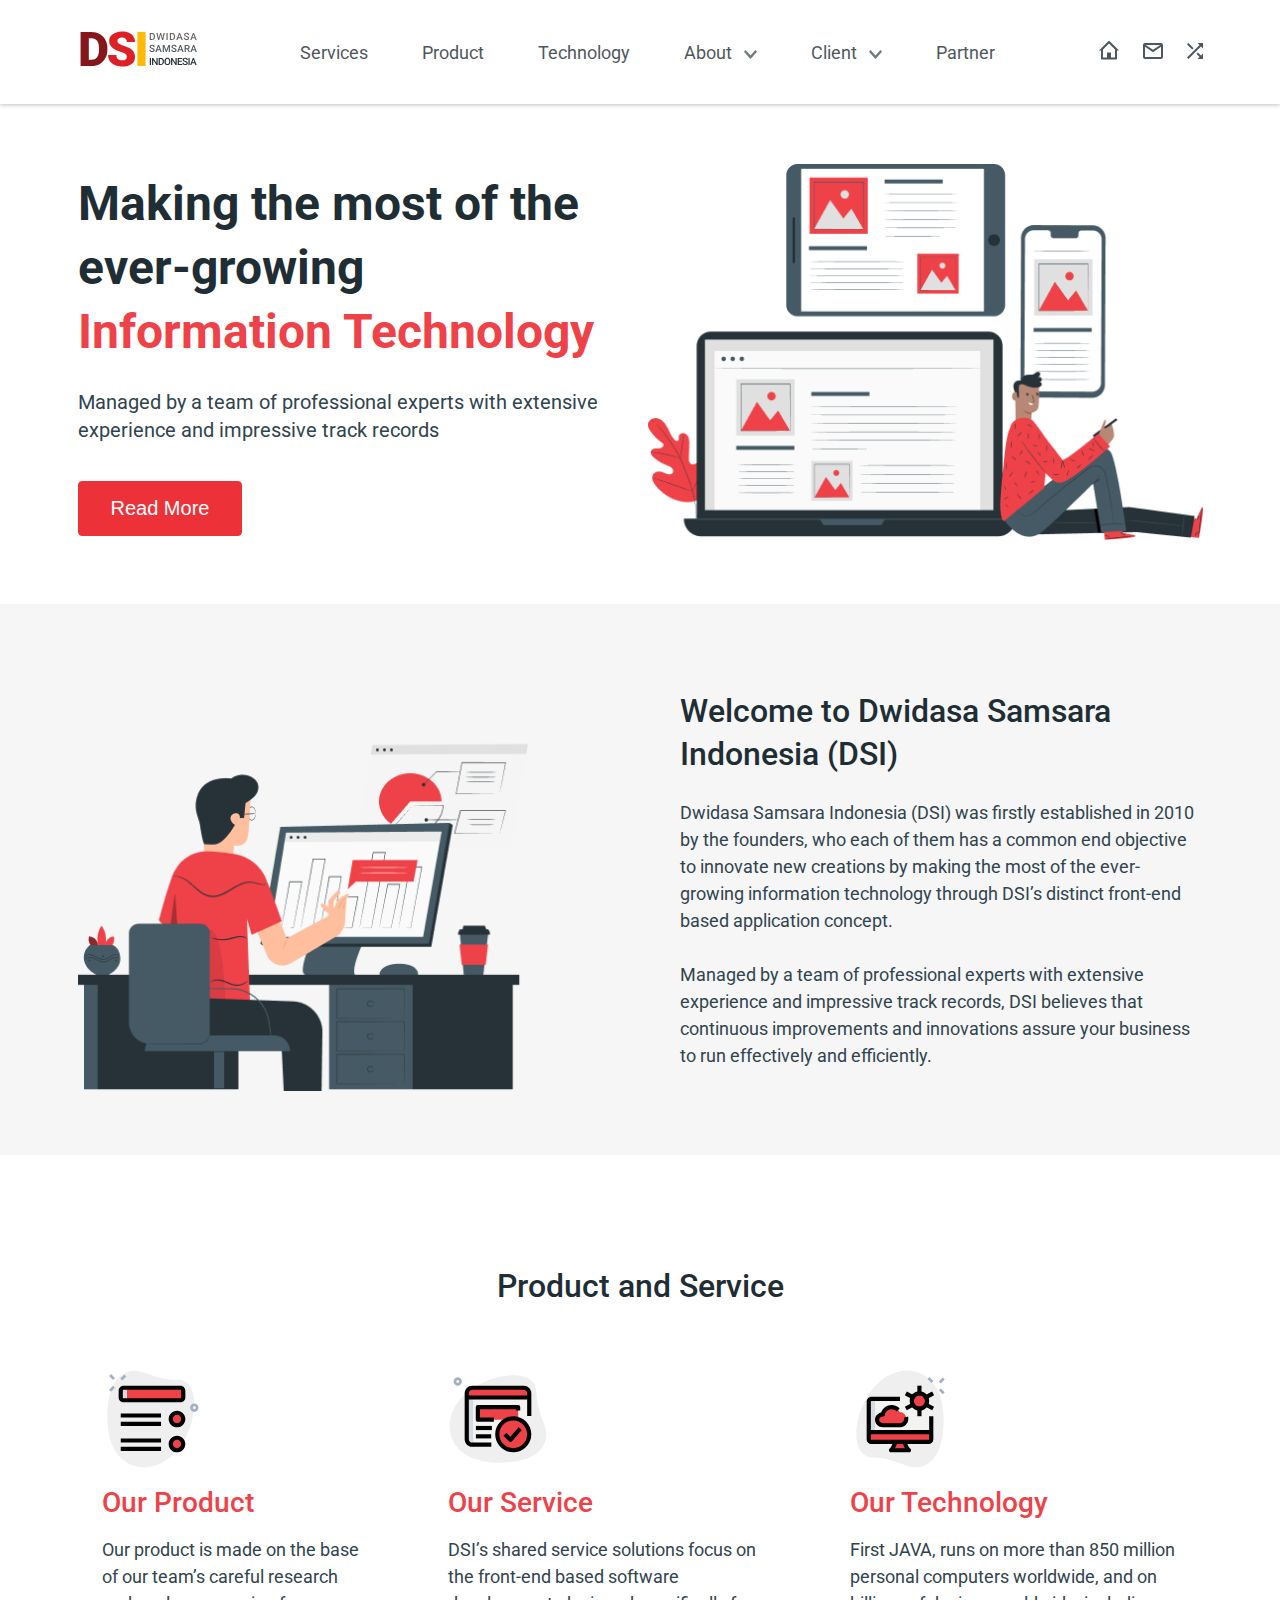
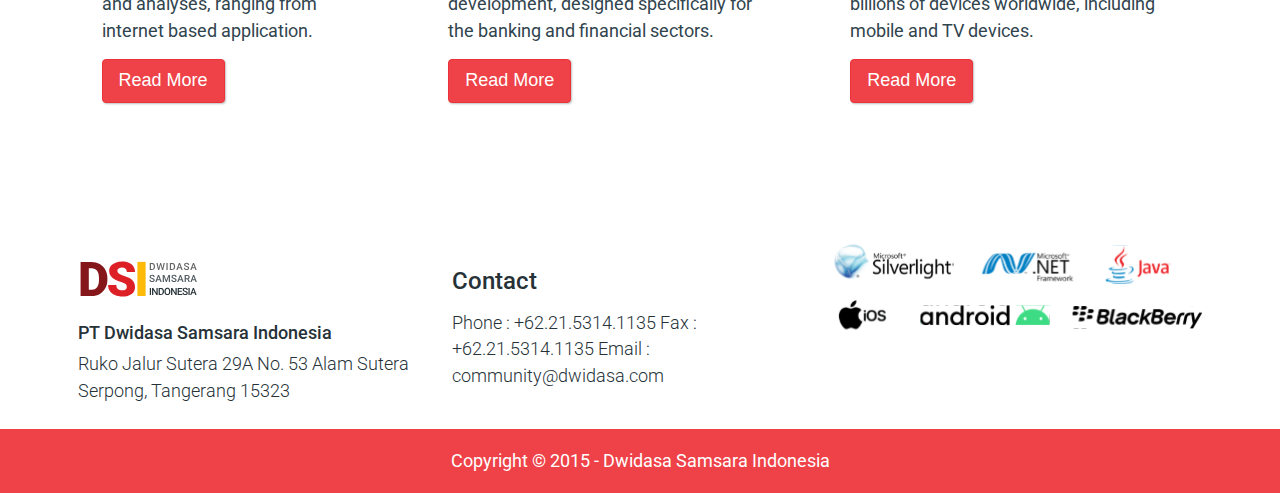
<file: index.html>
<!DOCTYPE html>
<html lang="en">
    <head>
        <meta charset="UTF-8">
        <meta name="viewport" content="width=device-width, initial-scale=1.0">
        <link rel="stylesheet" href="./style/main.css">
        <title>Document</title>
    </head>
        <body>
        <div class="wrapper">
            <!-- HEADER START -->
    
            <header class="header">
                <div class="container">
                    <div class="header-row">
                        <a href="/" class="header-logo">
                            <img src="./assets/icon/Logo.svg" alt="header logo">
                        </a>

                        <nav class="header-navbar">
                            <a href="./service.html" class="header-link">Services</a>
                            <a href="./product.html" class="header-link">Product</a>
                            <a href="./technology.html" class="header-link">Technology</a>
                            <a href="#" class="header-link">
                                About
                                <span class="header-link__icon">
                                    <svg width="13" height="9" viewBox="0 0 13 9" fill="none" xmlns="http://www.w3.org/2000/svg">
                                        <path d="M0 1.71429L6.5 9L13 1.71429L11.4706 8.83195e-07L6.5 5.57143L1.52941 0L0 1.71429Z" fill="#1F2E35" fill-opacity="0.8"/>
                                        </svg>    
                                </span>
                            </a>
                            <a href="#" class="header-link">
                                Client
                                <span class="header-link__icon">
                                    <svg width="13" height="9" viewBox="0 0 13 9" fill="none" xmlns="http://www.w3.org/2000/svg">
                                        <path d="M0 1.71429L6.5 9L13 1.71429L11.4706 8.83195e-07L6.5 5.57143L1.52941 0L0 1.71429Z" fill="#1F2E35" fill-opacity="0.8"/>
                                    </svg>
                                        
                                </span>
                            </a>
                            <a href="#" class="header-link">Partner</a>
                        </nav>

                        <div class="header-buttons">
                            <button class="header-button">
                                <img src="./assets/icon/home.svg" alt="home icon">
                            </button>
                            <button class="header-button">
                                <img src="./assets/icon/mail.svg" alt="mail icon">
                            </button>
                            <button class="header-button">
                                <img src="./assets/icon/shuffle.svg" alt="shuffle icon">
                            </button>
                        </div>

                        <div class="header-mobile">
                            <button class="header-button">
                                <img src="./assets/icon/mobile.svg" alt="header mobile icon">
                            </button>
                        </div>

                    </div>



                </div>


            </header>

            <!-- HEADER END -->
        
    
            <!-- MAIN START -->
            
            <div class="main">
                <!-- BANNER START -->

                <section class="section">
                    <div class="container">
                        <div class="banner-row">
                            <div class="banner-content">
                                <h1 class="banner-title">
                                    Making the most of the ever-growing
                                    <br>
                                    <span class="banner-title__red">Information Technology</span>
                                </h1>
                                

                                <p class="banner-subtitle">Managed by a team of professional experts with extensive experience and impressive track records</p>

                                <button class="banner-button"> Read More</button>
                            </div>

                            <div class="banner-image">
                                <img src="./image/banner/main-banner.png" alt="main banner">
                            </div>
                        </div>
                       
                    </div>
                </section>


                <!-- BANNER END -->

              <section class="about">

                <div class="container">
                    <div class="about-row">
                        <div class="about-image">
                            <img src="./image/about/about.png" alt="about image">
                        </div>
                        <div class="about-content">
                            <h3 class="about-title">
                                Welcome to 
                                <span class="about-title__red">Dwidasa Samsara Indonesia (DSI)</span>
                            </h3>

                            <p class="about-subtitle">Dwidasa Samsara Indonesia (DSI) was firstly established in 2010 by the founders, who each of them has a common end objective to innovate new creations by making the most of the ever-growing information technology through DSI’s distinct front-end based application concept.
                                <br/> 
                                <br/>
                            Managed by a team of professional experts with extensive experience and impressive track records, DSI believes that continuous improvements and innovations assure your business to run effectively and efficiently.</p>
                        </div>


                    </div>

                </div>


              </section>
            </div>


            <section class="cards">
                <div class="container">
                    <h2 class="cards-title">
                        Product and Service
                    </h2>
                    <div class="cards-row">
                        <div class="card">
                            <div class="card-image">
                                <img src="./image/cards/card1.svg" alt="card image">
                            </div>
                            <p class="card-title">Our Product</p>
                            <p class="card-subtitle">Our product is made on the base of our team’s careful research and analyses, ranging from internet based application.</p>
                            <button class="card-button">Read More</button>
                        </div>
                        <div class="card">
                            <div class="card-image">
                                <img src="./image/cards/card2.svg" alt="card image">
                            </div>
                            <p class="card-title">Our Service</p>
                            <p class="card-subtitle">DSI’s shared service solutions focus on the front-end based software development, designed specifically for the banking and financial sectors.
                            </p>
                            <button class="card-button">Read More</button>
                        </div>
                        <div class="card">
                            <div class="card-image">
                                <img src="./image/cards/card3.svg" alt="card image">
                            </div>
                            <p class="card-title">Our Technology</p>
                            <p class="card-subtitle">First JAVA, runs on more than 850 million personal computers worldwide, and on billions of devices worldwide, including mobile and TV devices.</p>
                            <button class="card-button">Read More</button>
                        </div>
                        
                    </div>
                </div>
            </section>
            
    
            <!-- MAIN END -->
    
    
    
            <!-- FOOTER START -->
    
            <footer class="footer">
                <div class="container">
                   <div class="footer-row">
                       <div class="footer-card">
                            <div class="footer-image">
                                <img src="./assets/icon/Logo.svg" alt="footer image">
                            </div>
                            <h4 class="footer-title">
                                PT Dwidasa Samsara Indonesia
                            </h4>
                            <p class="footer-subtitle" >Ruko Jalur Sutera 29A No. 53
                                Alam Sutera Serpong, Tangerang 15323
                            </p>

                       </div>
                       <div class="footer-card">
                            <h4 class="footer-title__contact">
                                Contact
                            </h4>
                            <p class="footer-subtitle">Phone : +62.21.5314.1135
                                Fax : +62.21.5314.1135
                                Email : community@dwidasa.com
                            </p>

                       </div>
                       <div class="footer-card">
                            <div class="footer-image__cite">
                                <img src="./image/footer/Group 1313.svg" alt="footer image">
                            </div>
                           
                       </div>
                   </div>
                </div>
                <div class="footer-bg-red">
                     <p class="footer-subtitle-down">
                     Copyright © 2015 - Dwidasa Samsara Indonesia
                     </p>
                </div>
            </footer>
    
            <!-- FOOTER END -->
    
    
    
    
        </div>

    </body>

</html>
</file>
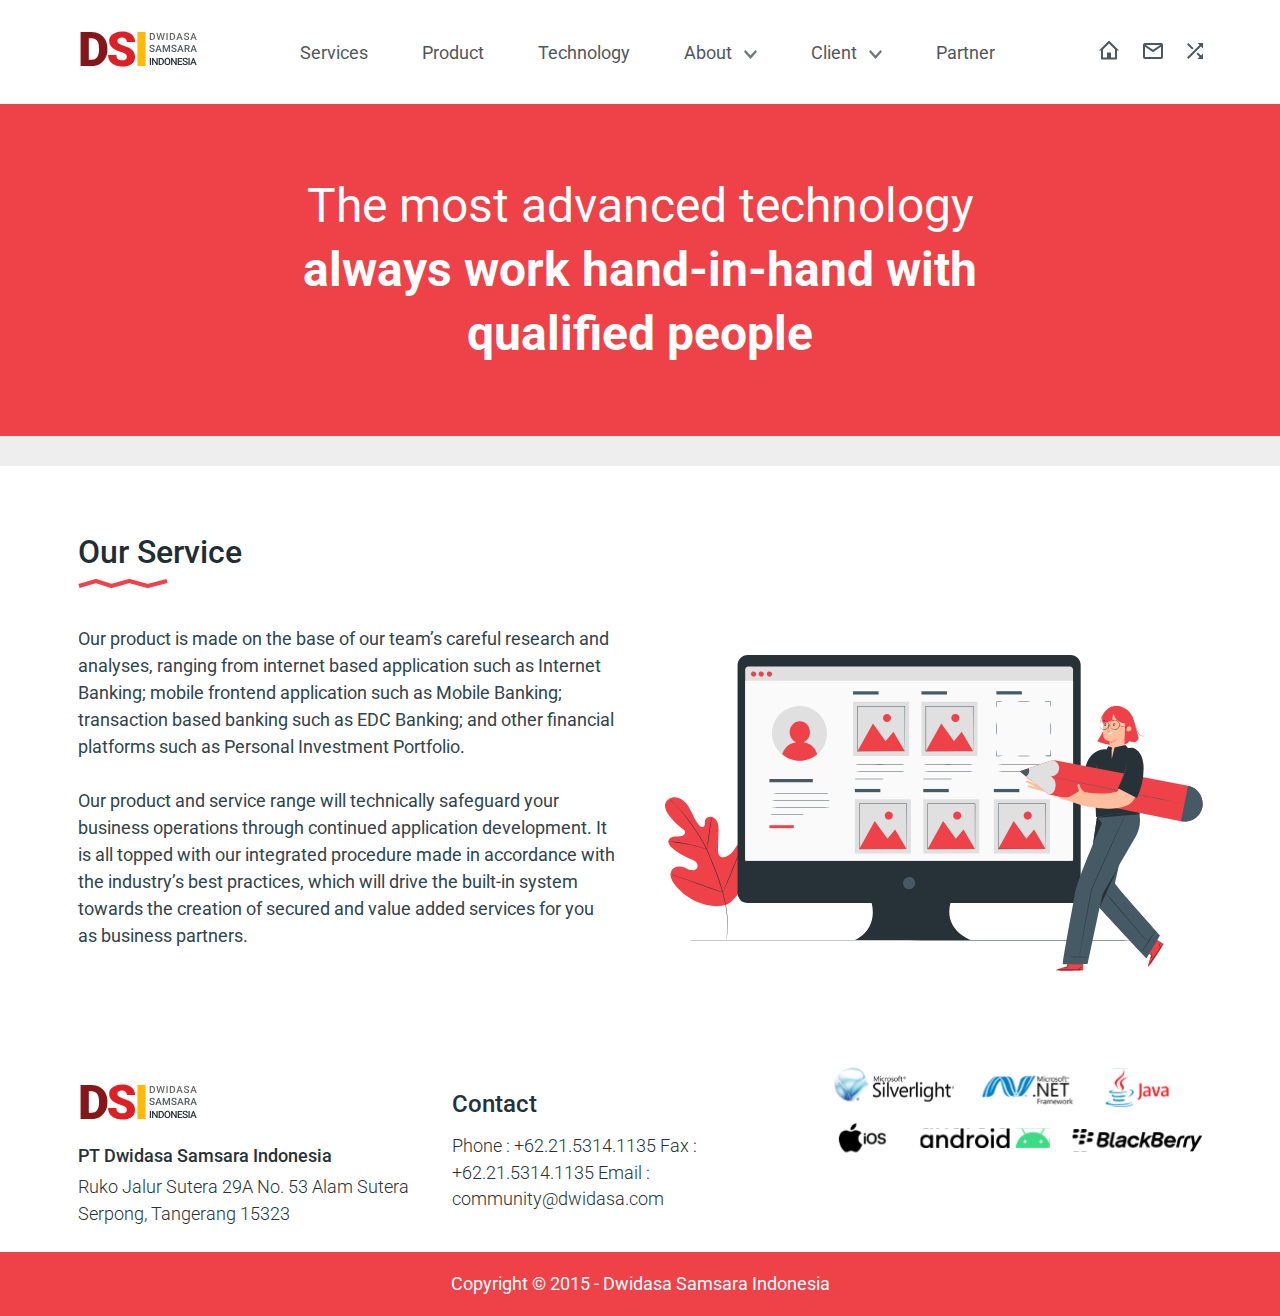
<file: product.html>
<!DOCTYPE html>
<html lang="en">
    <head>
        <meta charset="UTF-8">
        <meta name="viewport" content="width=device-width, initial-scale=1.0">
        <link rel="stylesheet" href="./style/main.css">
        <title>Document</title>
    </head>
        <body>
            <div class="wrapper">
            <!-- HEADER START -->
    
            <header class="header">
                <div class="container">
                    <div class="header-row">
                        <a href="/" class="header-logo">
                            <img src="./assets/icon/Logo.svg" alt="header logo">
                        </a>

                        <nav class="header-navbar">
                            <a href="./service.html" class="header-link">Services</a>
                            <a href="./index.html" class="header-link">Product</a>
                            <a href="./technology.html" class="header-link">Technology</a>
                            <a href="#" class="header-link">
                                About
                                <span class="header-link__icon">
                                    <svg width="13" height="9" viewBox="0 0 13 9" fill="none" xmlns="http://www.w3.org/2000/svg">
                                        <path d="M0 1.71429L6.5 9L13 1.71429L11.4706 8.83195e-07L6.5 5.57143L1.52941 0L0 1.71429Z" fill="#1F2E35" fill-opacity="0.8"/>
                                        </svg>    
                                </span>
                            </a>
                            <a href="#" class="header-link">
                                Client
                                <span class="header-link__icon">
                                    <svg width="13" height="9" viewBox="0 0 13 9" fill="none" xmlns="http://www.w3.org/2000/svg">
                                        <path d="M0 1.71429L6.5 9L13 1.71429L11.4706 8.83195e-07L6.5 5.57143L1.52941 0L0 1.71429Z" fill="#1F2E35" fill-opacity="0.8"/>
                                    </svg>
                                        
                                </span>
                            </a>
                            <a href="#" class="header-link">Partner</a>
                        </nav>

                        <div class="header-buttons">
                            <button class="header-button">
                                <img src="./assets/icon/home.svg" alt="home icon">
                            </button>
                            <button class="header-button">
                                <img src="./assets/icon/mail.svg" alt="mail icon">
                            </button>
                            <button class="header-button">
                                <img src="./assets/icon/shuffle.svg" alt="shuffle icon">
                            </button>
                        </div>

                        <div class="header-mobile">
                            <button class="header-button">
                                <img src="./assets/icon/mobile.svg" alt="header mobile icon">
                            </button>
                        </div>

                    </div>



                </div>


            </header>

            <!-- HEADER END -->


            <!-- MAIN START -->

            <main class="main">
                <!-- PRODUCT TITLE START -->
                <main class="main-product">
                    <div class="container">
                        <div class="product-banner">
                            <h1 class="product-banner-title">
                                The most advanced technology
                                <strong>always work hand-in-hand with qualified people</strong>
                            </h1>
                        </div>
                    </div>
                </main>

                <!-- PRODUCT TITLE END -->
    
                <!-- PRODUCT CONTENT START -->
                <div class="product-about">
                    <div class="container">
                        <div class="product-about-row">
                            <div class="product-about-left">
                                <h3 class="product-about-title">
                                    Our Service
                                </h3>
                                <div class="wave-icon">
                                    <img src="./assets/icon/Line 1.svg" alt="wave icon">
                                </div>
                                <p class="product-about-subtitle" > Our product is made on the base of our team’s careful research and analyses, ranging from internet based application such as Internet Banking; mobile frontend application such as Mobile Banking; transaction based banking such as EDC Banking; and other financial platforms such as Personal Investment Portfolio.
                                    <br><br>
                                    Our product and service range will technically safeguard your business operations through continued application development. It is all topped with our integrated procedure made in accordance with the industry’s best practices, which will drive the built-in system towards the creation of secured and value added services for you as business partners.
                                    </p>
                            </div>
    
    
    
                            <div class="product-about-right">
                                <img src="./image/product/pana-product.svg" alt="product about image">
                            </div>
    
    
    
                        </div>
                        
                        
                        
                    </div>
                    
                    
                    
                </div>





                <!-- PRODUCT CONTENT END -->



                <!-- MAIN END -->

                

            </main>
       
            <!-- FOOTER START -->
    
            <footer class="footer">
                <div class="container">
                   <div class="footer-row">
                       <div class="footer-card">
                            <div class="footer-image">
                                <img src="./assets/icon/Logo.svg" alt="footer image">
                            </div>
                            <h4 class="footer-title">
                                PT Dwidasa Samsara Indonesia
                            </h4>
                            <p class="footer-subtitle" >Ruko Jalur Sutera 29A No. 53
                                Alam Sutera Serpong, Tangerang 15323
                            </p>

                       </div>
                       <div class="footer-card">
                            <h4 class="footer-title__contact">
                                Contact
                            </h4>
                            <p class="footer-subtitle">Phone : +62.21.5314.1135
                                Fax : +62.21.5314.1135
                                Email : community@dwidasa.com
                            </p>

                       </div>
                       <div class="footer-card">
                            <div class="footer-image__cite">
                                <img src="./image/footer/Group 1313.svg" alt="footer image">
                            </div>
                           
                       </div>
                   </div>
                </div>
                <div class="footer-bg-red">
                     <p class="footer-subtitle-down">
                     Copyright © 2015 - Dwidasa Samsara Indonesia
                     </p>
                </div>
            </footer>
    
            <!-- FOOTER END -->
    </div>
    
</body>
</html>
</file>
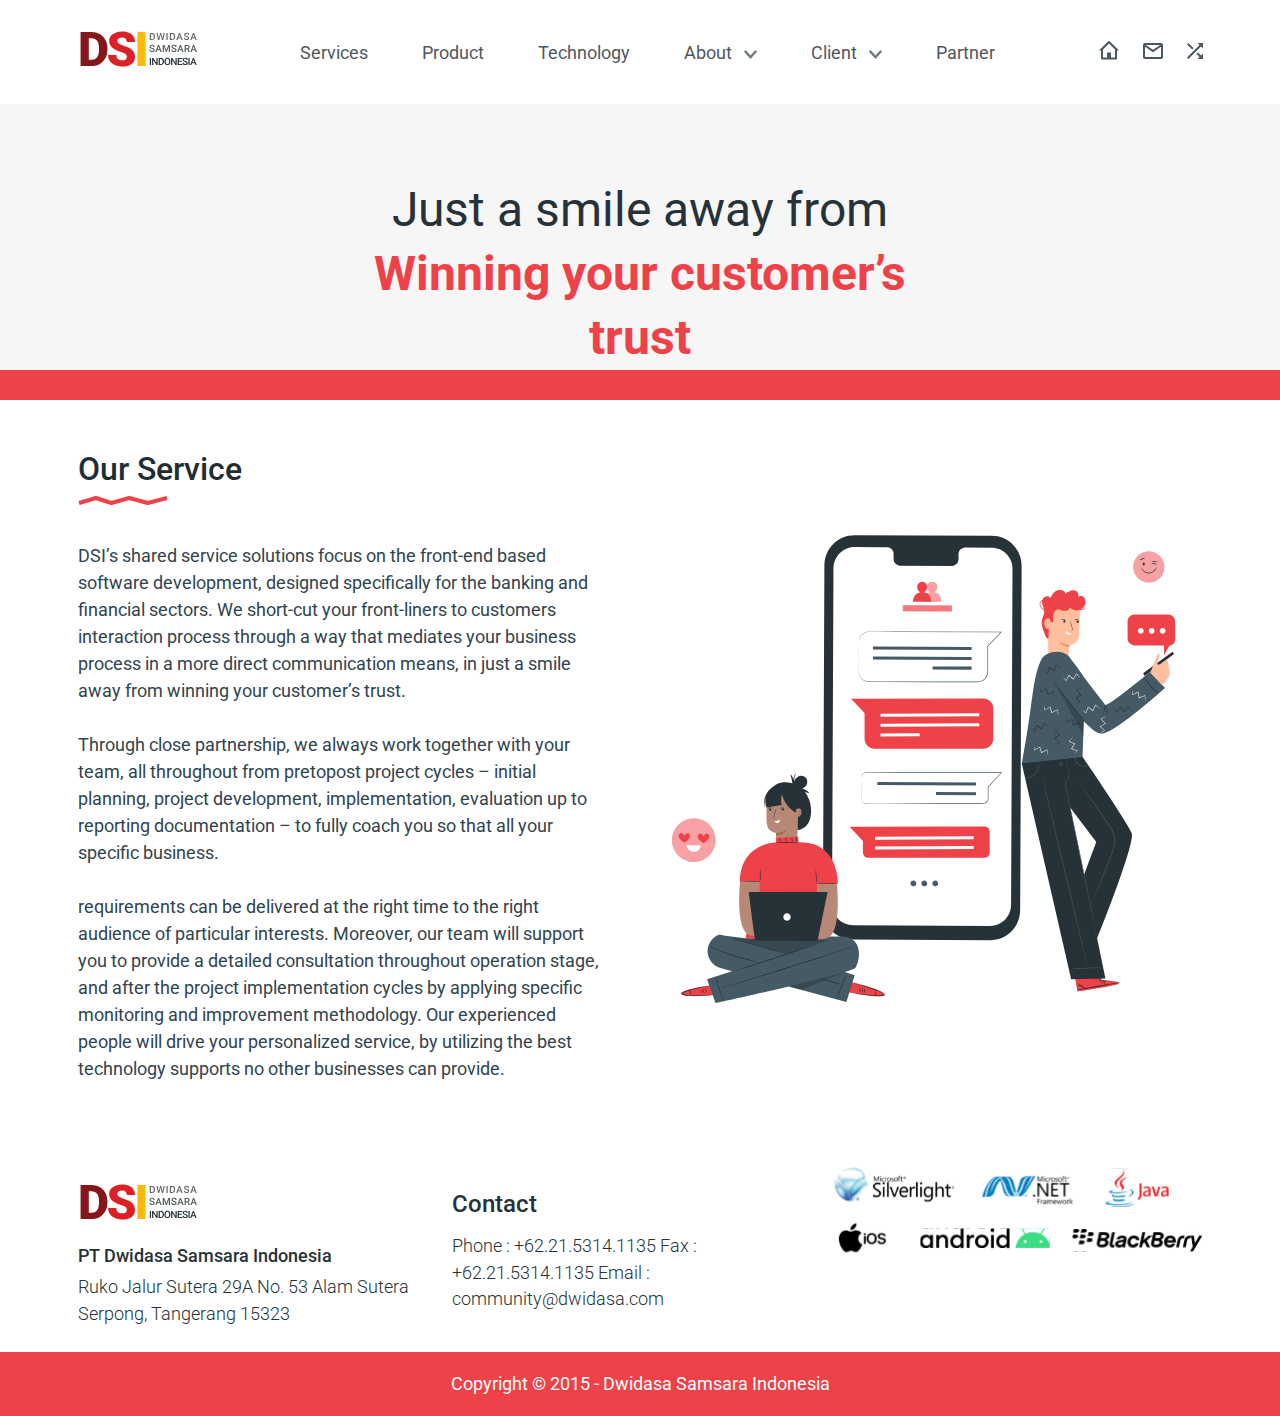
<file: service.html>
<!DOCTYPE html>
<html lang="en">
<head>
    <meta charset="UTF-8">
    <meta name="viewport" content="width=device-width, initial-scale=1.0">
    <link rel="stylesheet" href="./style/main.css">
    <title>Document</title>
</head>
<body>

    <div class="wrapper">
        <!-- HEADER START -->
    
        <header class="header">
            <div class="container">
                <div class="header-row">
                    <a href="/" class="header-logo">
                        <img src="./assets/icon/Logo.svg" alt="header logo">
                    </a>

                    <nav class="header-navbar">
                        <a href="./index.html" class="header-link">Services</a>
                        <a href="./product.html" class="header-link">Product</a>
                        <a href="./technology.html" class="header-link">Technology</a>
                        <a href="#" class="header-link">
                            About
                            <span class="header-link__icon">
                                <svg width="13" height="9" viewBox="0 0 13 9" fill="none" xmlns="http://www.w3.org/2000/svg">
                                    <path d="M0 1.71429L6.5 9L13 1.71429L11.4706 8.83195e-07L6.5 5.57143L1.52941 0L0 1.71429Z" fill="#1F2E35" fill-opacity="0.8"/>
                                    </svg>    
                            </span>
                        </a>
                        <a href="#" class="header-link">
                            Client
                            <span class="header-link__icon">
                                <svg width="13" height="9" viewBox="0 0 13 9" fill="none" xmlns="http://www.w3.org/2000/svg">
                                    <path d="M0 1.71429L6.5 9L13 1.71429L11.4706 8.83195e-07L6.5 5.57143L1.52941 0L0 1.71429Z" fill="#1F2E35" fill-opacity="0.8"/>
                                </svg>
                                    
                            </span>
                        </a>
                        <a href="#" class="header-link">Partner</a>
                    </nav>

                    <div class="header-buttons">
                        <button class="header-button">
                            <img src="./assets/icon/home.svg" alt="home icon">
                        </button>
                        <button class="header-button">
                            <img src="./assets/icon/mail.svg" alt="mail icon">
                        </button>
                        <button class="header-button">
                            <img src="./assets/icon/shuffle.svg" alt="shuffle icon">
                        </button>
                    </div>

                    <div class="header-mobile">
                        <button class="header-button">
                            <img src="./assets/icon/mobile.svg" alt="header mobile icon">
                        </button>
                    </div>

                </div>



            </div>


        </header>

        <!-- HEADER END -->

        <!-- BANNER START -->
        
        <main class="main">
            <section class="service-banner">
                <!-- <div class="service-banner-bg">
                    <img src="./image/sevice/Background red.svg" alt="bg red"  class="service-banner-bg-one">
                    <img src="./image/sevice/Background white.svg" alt="bg white" class="service-banner-bg-two">
                </div> -->

                <div class="container">
                    <div class="service-banner__row">
                        <h1 class="service-banner__title">
                            Just a smile away from
                            <span class="service-banner__title-red">Winning your customer’s trust</span>
                        </h1>


                    </div>
                </div>
            </section>

            <!-- SERVICE ABOUT START -->
            <div class="service-about">
                <div class="container">
                    <div class="service-about-row">
                        <div class="service-about-left">
                            <h3 class="service-about-title">
                                Our Service
                            </h3>
                            <div class="wave-icon">
                                <img src="./assets/icon/Line 1.svg" alt="wave icon">
                            </div>
                            <p class="service-about-subtitle" > DSI’s shared service solutions focus on the front-end based software development, designed specifically for the banking and financial sectors. We short-cut your front-liners to customers interaction process through a way that mediates your business process in a more direct communication means, in just a smile away from winning your customer’s trust.
                                <br><br>

                                Through close partnership, we always work together with your team, all throughout from pretopost project cycles – initial planning, project development, implementation, evaluation up to reporting documentation – to fully coach you so that all your specific business.
                                <br><br>
                                requirements can be delivered at the right time to the right audience of particular interests. Moreover, our team will support you to provide a detailed consultation throughout operation stage, and after the project implementation cycles by applying specific monitoring and improvement methodology. Our experienced people will drive your personalized service, by utilizing the best technology supports no other businesses can provide.
                                
                                </p>
                        </div>



                        <div class="service-about-right">
                            <img src="./image/sevice/pana.svg" alt="service about image">
                        </div>



                    </div>
                    
                    
                    
                </div>
                
                
                
            </div>
            
            
            <!-- SERVICE ABOUT END -->
            
        </main>
        
        <!-- BANNER END -->















        
            <!-- FOOTER START -->
    
            <footer class="footer">
                <div class="container">
                   <div class="footer-row">
                       <div class="footer-card">
                            <div class="footer-image">
                                <img src="./assets/icon/Logo.svg" alt="footer image">
                            </div>
                            <h4 class="footer-title">
                                PT Dwidasa Samsara Indonesia
                            </h4>
                            <p class="footer-subtitle" >Ruko Jalur Sutera 29A No. 53
                                Alam Sutera Serpong, Tangerang 15323
                            </p>

                       </div>
                       <div class="footer-card">
                            <h4 class="footer-title__contact">
                                Contact
                            </h4>
                            <p class="footer-subtitle">Phone : +62.21.5314.1135
                                Fax : +62.21.5314.1135
                                Email : community@dwidasa.com
                            </p>

                       </div>
                       <div class="footer-card">
                            <div class="footer-image__cite">
                                <img src="./image/footer/Group 1313.svg" alt="footer image">
                            </div>
                           
                       </div>
                   </div>
                </div>
                <div class="footer-bg-red">
                     <p class="footer-subtitle-down">
                     Copyright © 2015 - Dwidasa Samsara Indonesia
                     </p>
                </div>
            </footer>
    
            <!-- FOOTER END -->
    </div>
    
</body>
</html>
</file>
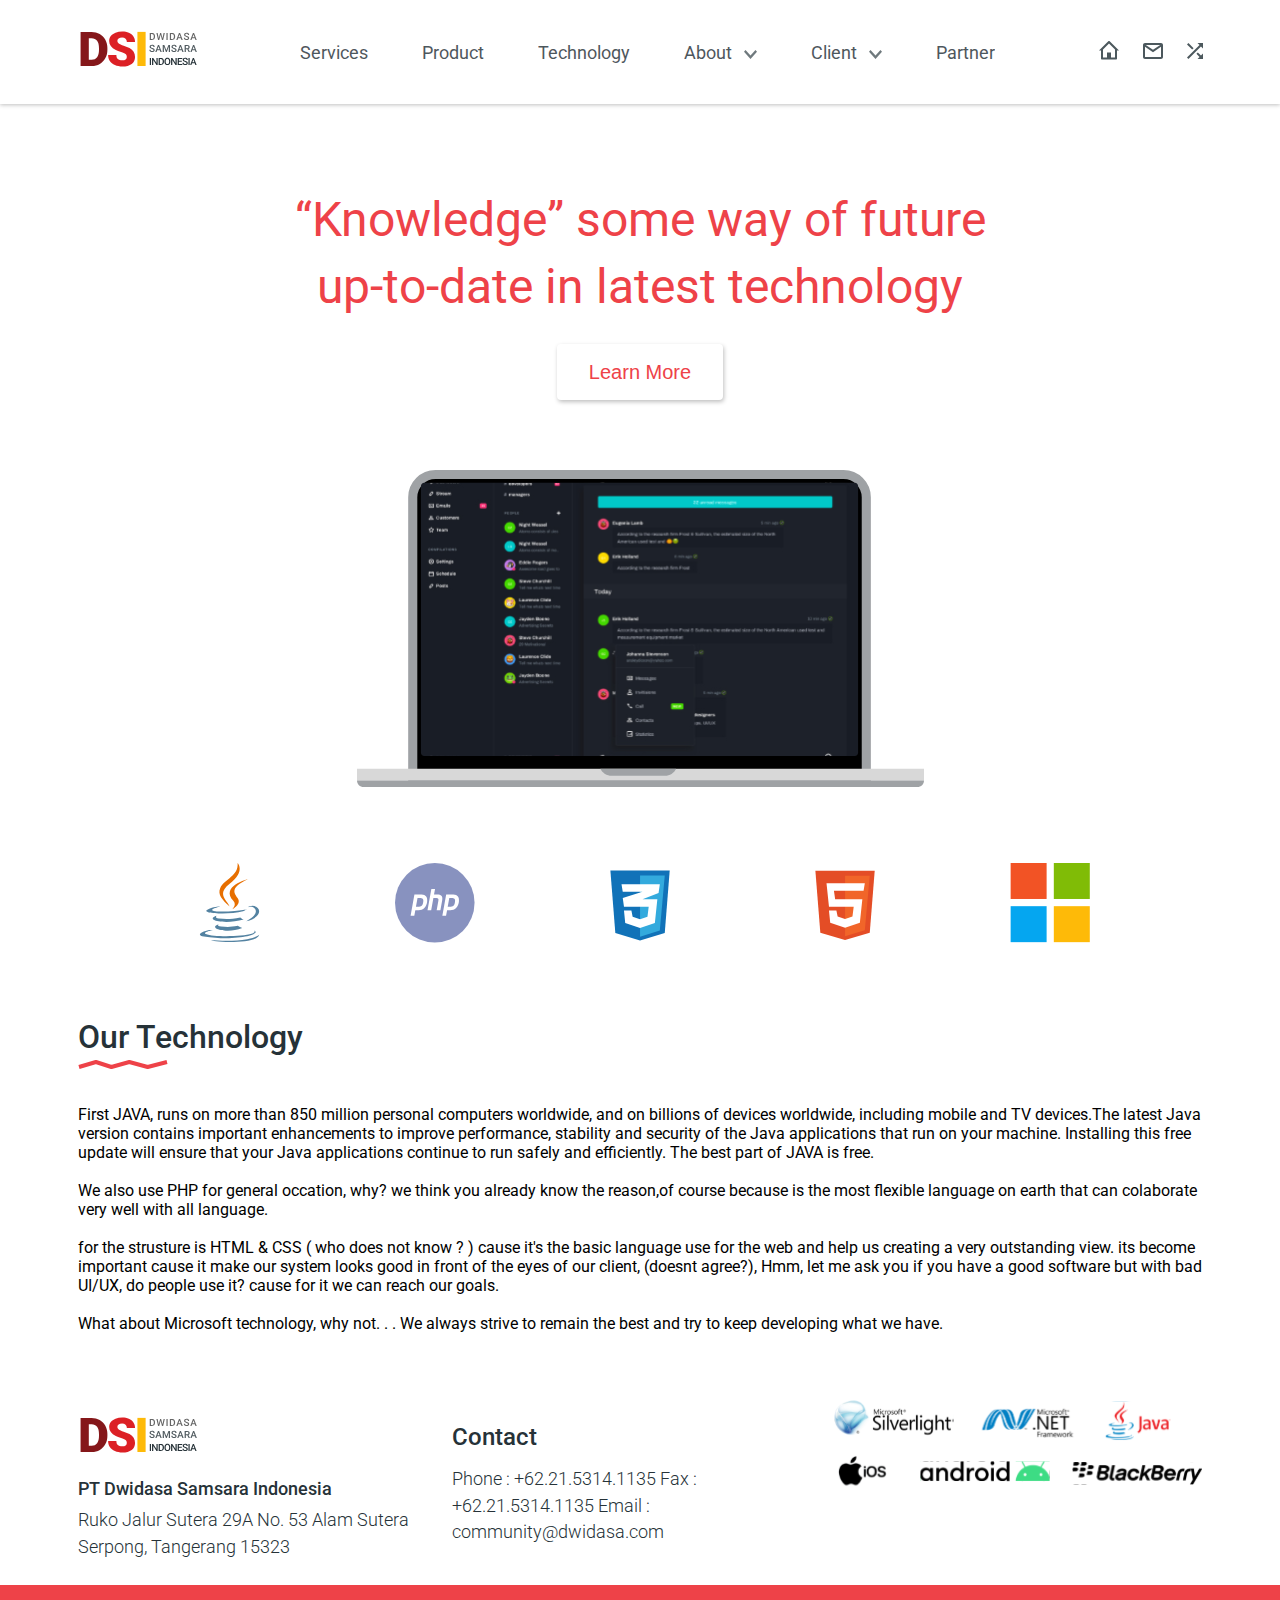
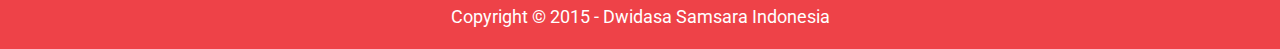
<file: technology.html>
<!DOCTYPE html>
<html lang="en">
<head>
    <meta charset="UTF-8">
    <meta name="viewport" content="width=device-width, initial-scale=1.0">
    <link rel="stylesheet" href="./style/main.css">
    <title>Document</title>
</head>
<body>
    <div class="wrapper">
        <!-- HEADER START -->

        <header class="header">
            <div class="container">
                <div class="header-row">
                    <a href="/" class="header-logo">
                        <img src="./assets/icon/Logo.svg" alt="header logo">
                    </a>

                    <nav class="header-navbar">
                        <a href="./service.html" class="header-link">Services</a>
                        <a href="./product.html" class="header-link">Product</a>
                        <a href="./technology.html" class="header-link">Technology</a>
                        <a href="#" class="header-link">
                            About
                            <span class="header-link__icon">
                                <svg width="13" height="9" viewBox="0 0 13 9" fill="none" xmlns="http://www.w3.org/2000/svg">
                                    <path d="M0 1.71429L6.5 9L13 1.71429L11.4706 8.83195e-07L6.5 5.57143L1.52941 0L0 1.71429Z" fill="#1F2E35" fill-opacity="0.8"/>
                                    </svg>    
                            </span>
                        </a>
                        <a href="#" class="header-link">
                            Client
                            <span class="header-link__icon">
                                <svg width="13" height="9" viewBox="0 0 13 9" fill="none" xmlns="http://www.w3.org/2000/svg">
                                    <path d="M0 1.71429L6.5 9L13 1.71429L11.4706 8.83195e-07L6.5 5.57143L1.52941 0L0 1.71429Z" fill="#1F2E35" fill-opacity="0.8"/>
                                </svg>
                                    
                            </span>
                        </a>
                        <a href="#" class="header-link">Partner</a>
                    </nav>

                    <div class="header-buttons">
                        <button class="header-button">
                            <img src="./assets/icon/home.svg" alt="home icon">
                        </button>
                        <button class="header-button">
                            <img src="./assets/icon/mail.svg" alt="mail icon">
                        </button>
                        <button class="header-button">
                            <img src="./assets/icon/shuffle.svg" alt="shuffle icon">
                        </button>
                    </div>

                    <div class="header-mobile">
                        <button class="header-button">
                            <img src="./assets/icon/mobile.svg" alt="header mobile icon">
                        </button>
                    </div>

                </div>



            </div>


        </header>

        <!-- HEADER END -->
    
        <main class="main">
            <!-- MAIN START -->

            <!-- TECHNOLOGY BANNER START -->
            <section class="technology-section">
                <div class="banner-bg-red"></div>
                <div class="container">
                    <div class="technology-row">
                        <div class="technology-banner">
                            <h1 class="technology-bannet-title">“Knowledge” some way of future
                                up-to-date in latest technology
                            </h1>
                            <button class="technology-banner-button">
                                Learn More
                            </button>
                            <div class="banner-macbook-image">
                                <img src="./image/technology/Macbook Pro.svg" alt="macbook">
                            </div>
                        </div>

                        <div class="technology-icons">
                            <div class="technology-icon">
                                <img src="./image/technology/java.svg" alt="icon">
                            </div>
                            <div class="technology-icon">
                                <img src="./image/technology/php.svg" alt="icon">
                            </div>
                            <div class="technology-icon">
                                <img src="./image/technology/css_3.svg" alt="icon">
                            </div>
                            <div class="technology-icon">
                                <img src="./image/technology/html_5.svg" alt="icon">
                            </div>
                            <div class="technology-icon">
                                <img src="./image/technology/microsoft.svg" alt="icon">
                            </div>
                        </div>

                        <div class="technology-content">
                            <h3 class="technology-title">Our Technology
                            </h3>
                            <img src="./assets/icon/Line 1.svg" alt="wave line">
                            <p class="technology-subtitle">First JAVA, runs on more than 850 million personal computers worldwide, and on billions of devices worldwide, including mobile and TV devices.The latest Java version contains important enhancements to improve performance, stability and security of the Java applications that run on your machine. Installing this free update will ensure that your Java applications continue to run safely and efficiently. The best part of JAVA is free.
                                <br><br>
                                We also use PHP for general occation, why? we think you already know the reason,of course because is the most flexible language on earth that can colaborate very well with all language.
                                <br><br>
                                for the strusture is HTML & CSS ( who does not know ? ) cause it's the basic language use for the web and help us creating a very outstanding view. its become important cause it make our system looks good in front of the eyes of our client, (doesnt agree?), Hmm, let me ask you if you have a good software but with bad UI/UX, do people use it? cause for it we can reach our goals.
                                <br><br>
                                What about Microsoft technology, why not. . . We always strive to remain the best and try to keep developing what we have.</p>
                        </div>


                    </div>




                </div>




            </section>


            <!-- TECHNOLOGY BANNER END -->

            <!-- MAIN END -->
        </main>
        
        

            


        <!-- FOOTER START -->

        <footer class="footer">
            <div class="container">
               <div class="footer-row">
                   <div class="footer-card">
                        <div class="footer-image">
                            <img src="./assets/icon/Logo.svg" alt="footer image">
                        </div>
                        <h4 class="footer-title">
                            PT Dwidasa Samsara Indonesia
                        </h4>
                        <p class="footer-subtitle" >Ruko Jalur Sutera 29A No. 53
                            Alam Sutera Serpong, Tangerang 15323
                        </p>

                   </div>
                   <div class="footer-card">
                        <h4 class="footer-title__contact">
                            Contact
                        </h4>
                        <p class="footer-subtitle">Phone : +62.21.5314.1135
                            Fax : +62.21.5314.1135
                            Email : community@dwidasa.com
                        </p>

                   </div>
                   <div class="footer-card">
                        <div class="footer-image__cite">
                            <img src="./image/footer/Group 1313.svg" alt="footer image">
                        </div>
                       
                   </div>
               </div>
            </div>
            <div class="footer-bg-red">
                 <p class="footer-subtitle-down">
                 Copyright © 2015 - Dwidasa Samsara Indonesia
                 </p>
            </div>
        </footer>

        <!-- FOOTER END -->

<!-- g;lkdjg; -->

    </main>
</body>
</html>
</file>
<file: style/main.css>
@import url(https://fonts.googleapis.com/css?family=Roboto:100,100italic,300,300italic,regular,italic,500,500italic,700,700italic,900,900italic);
* {
  margin: 0;
  padding: 0;
  box-sizing: border-box;
}

a {
  text-decoration: none;
  color: inherit;
}

button {
  cursor: pointer;
  background-color: transparent;
  border: none;
}

ul,
ol,
li {
  list-style: none;
}

html,
body {
  width: 100%;
  height: 100%;
}

.wrapper {
  position: relative;
  width: 100%;
  height: 100%;
  font-family: "Roboto", sans-serif;
  font-style: normal;
  line-height: normal;
}

.container {
  width: 100%;
  max-width: 1165px;
  margin: 0 auto;
  padding: 0 20px;
}

.header-link {
  transition: all 0.2s ease-in-out;
}

.header {
  padding: 22px 0;
  background: #FFF;
  box-shadow: 0px 1px 4px 0px rgba(0, 0, 0, 0.25);
}
@media screen and (max-width: 768px) {
  .header {
    padding: 11px 0;
  }
}
.header-row {
  display: flex;
  align-items: center;
  justify-content: space-between;
}
.header-link {
  color: #1f2e35;
  font-size: 18px;
  font-weight: 400;
  opacity: 0.8;
}
.header-link:not(:last-child) {
  margin-right: 50px;
}
.header-link__icon {
  margin-left: 8px;
}
.header-link:hover {
  color: #EC3238;
}
.header-link:hover path {
  fill: #EC3238;
}
@media screen and (max-width: 1000px) {
  .header-link {
    font-size: 16px;
  }
  .header-link:not(:last-child) {
    margin-right: 20px;
  }
}
.header-mobile {
  display: none;
}
@media screen and (max-width: 768px) {
  .header-mobile {
    display: block;
  }
}
.header-buttons {
  display: flex;
  gap: 24px;
}
@media screen and (max-width: 1000px) {
  .header-buttons {
    gap: 12px;
  }
}
@media screen and (max-width: 768px) {
  .header-buttons {
    display: none;
  }
}
@media screen and (max-width: 768px) {
  .header-navbar {
    display: none;
  }
}

.banner {
  margin: 50px 0 100px 0;
}
.banner-row {
  padding: 60px 0;
  display: flex;
  align-items: center;
  justify-content: unset;
  gap: 16px;
}
@media screen and (max-width: 768px) {
  .banner-row {
    padding: 25px 0;
    flex-direction: column-reverse;
    gap: 32px;
  }
}
.banner-content {
  width: calc(50% - 8px);
}
@media screen and (max-width: 768px) {
  .banner-content {
    width: 100%;
    text-align: center;
  }
}
.banner-image {
  width: calc(50% - 8px);
}
@media screen and (max-width: 768px) {
  .banner-image {
    width: 70%;
  }
}
@media screen and (max-width: 568px) {
  .banner-image {
    width: 100%;
  }
}
.banner-image img {
  width: 100%;
  height: 100%;
}
.banner-title {
  color: #1f2e35;
  font-size: 48px;
  font-weight: 700;
  line-height: 133.687%;
  margin-bottom: 24px;
}
.banner-title__red {
  color: #EE4248;
}
@media screen and (max-width: 1000px) {
  .banner-title {
    font-size: 38px;
  }
}
.banner-subtitle {
  color: #30444E;
  font-size: 20px;
  font-weight: 400;
  line-height: 144.687%;
  margin-bottom: 36px;
}
.banner-button {
  padding: 12px 32px;
  border-radius: 4px;
  background: #EC3238;
  color: #FFF;
  font-size: 20px;
  font-weight: 400;
  line-height: 144.687%;
  border: 1px solid #EC3238;
}
.banner-button:hover {
  background-color: transparent;
  color: #EC3238;
}

.about {
  background-color: #f6f6f6;
  padding: 60px 0;
}
@media screen and (max-width: 768px) {
  .about {
    padding: 30px 0;
  }
}
.about-row {
  display: flex;
  align-items: center;
  justify-content: unset;
  flex-wrap: wrap;
  gap: 80px;
}
@media screen and (max-width: 900px) {
  .about-row {
    gap: 40px;
  }
}
@media screen and (max-width: 768px) {
  .about-row {
    flex-direction: column;
  }
}
.about-image {
  width: calc(50% - 40px);
}
@media screen and (max-width: 900px) {
  .about-image {
    width: calc(50% - 20px);
  }
}
@media screen and (max-width: 768px) {
  .about-image {
    width: 100%;
    text-align: center;
  }
}
.about-image img {
  max-width: 450px;
  width: 100%;
  height: 100%;
}
.about-content {
  width: calc(50% - 40px);
}
@media screen and (max-width: 900px) {
  .about-content {
    width: calc(50% - 20px);
  }
}
@media screen and (max-width: 900px) {
  .about-content {
    width: 100%;
  }
}
.about-title {
  color: #1f2e35;
  font-size: 32px;
  font-weight: 500;
  line-height: 133.687%;
  margin-bottom: 24px;
}
.about-subtitle {
  color: #30444E;
  font-size: 18px;
  font-style: normal;
  font-weight: 400;
  line-height: 150%;
}

.cards {
  margin: 90px 0 50px 0;
}
.cards .cards-title {
  padding: 20px;
  margin-bottom: 17px;
  color: #1F2E35;
  text-align: center;
  font-size: 32px;
  font-weight: 500;
  line-height: 133.687%;
}
.cards .cards-row {
  display: flex;
  align-items: center;
  justify-content: justify-content;
  gap: 29px;
}
@media screen and (max-width: 768px) {
  .cards .cards-row {
    flex-direction: column;
    text-align: center;
  }
}
.cards .cards-row .card {
  padding: 24px;
}
.cards .cards-row .card-image {
  width: 100px;
  height: 100px;
  margin-bottom: 15px;
}
@media screen and (max-width: 768px) {
  .cards .cards-row .card-image {
    margin: 0 auto;
  }
}
.cards .cards-row .card-image-img {
  width: 100%;
  height: 100%;
}
.cards .cards-row .card .card-title {
  margin: 15px 0;
  color: #EE4248;
  font-size: 28px;
  font-weight: 500;
  line-height: 133.687%;
}
.cards .cards-row .card .card-subtitle {
  margin: 15px 0;
  color: #30444E;
  font-size: 18px;
  font-weight: 400;
  line-height: 150%;
}
.cards .cards-row .card .card-button {
  padding: 8px 16px;
  display: inline;
  border-radius: 4px;
  background: #EE4248;
  box-shadow: 1px 1px 2px 0px rgba(0, 0, 0, 0.25);
  color: #FFF;
  font-size: 18px;
  font-weight: 400;
  line-height: 144.687%;
  border: 1px solid #EC3238;
}
.cards .cards-row .card .card-button:hover {
  background-color: transparent;
  color: #EC3238;
}

.footer {
  position: relative;
}
.footer-row {
  display: flex;
  align-items: center;
  justify-content: unset;
  flex-wrap: wrap;
}
@media screen and (max-width: 768px) {
  .footer-row {
    flex-direction: column;
    align-items: flex-start;
  }
}
.footer-card {
  width: 33.33%;
}
@media screen and (max-width: 768px) {
  .footer-card {
    flex-wrap: wrap;
  }
}
.footer-image {
  margin-bottom: 10px;
}
@media screen and (max-width: 768px) {
  .footer-image {
    margin: 0 auto;
  }
}
.footer-title {
  color: #263238;
  font-size: 18px;
  font-weight: 500;
  margin-bottom: 8px;
}
.footer-title__contact {
  margin-top: 75px;
  margin-bottom: 15px;
  color: #263238;
  font-size: 24px;
  font-weight: 500;
}
.footer-subtitle {
  color: #263238;
  font-size: 18px;
  font-weight: 300;
  line-height: 149.187%;
}
.footer-image {
  margin-top: 75px;
}
.footer-image__cite {
  width: 100 .footer-image__cite;
  height: 100%;
}
.footer-image__cite img {
  width: 100%;
  height: 100%;
}
.footer .footer-bg-red {
  height: 64px;
  background-color: #EE4248;
  margin-top: 24px;
  display: flex;
  align-items: center;
  justify-content: center;
}
.footer .footer-subtitle-down {
  color: #FFF;
  font-size: 18px;
  font-weight: 400;
}

.service-banner {
  width: 100%;
  background-color: #f6f6f6;
  box-shadow: 0px 30px 0px 0px #ee4248;
}
.service-banner-bg {
  width: 100%;
  height: 100%;
}
.service-banner-bg img {
  width: 100%;
}
.service-banner-bg-one {
  top: 40px;
  left: 0;
}
@media screen and (max-width: 1100px) {
  .service-banner-bg-one {
    top: 30px;
  }
}
@media screen and (max-width: 900px) {
  .service-banner-bg-one {
    top: 20px;
  }
}
.service-banner__row {
  display: flex;
  align-items: center;
  justify-content: center;
}
.service-banner__title {
  margin-top: 74px;
  max-width: 545px;
  color: #263238;
  text-align: center;
  font-size: 48px;
  font-weight: 400;
  line-height: 133.687%;
}
@media screen and (max-width: 1100px) {
  .service-banner__title {
    font-size: 40px;
    margin-top: 50px;
    max-width: 450px;
  }
}
@media screen and (max-width: 900px) {
  .service-banner__title {
    font-size: 36px;
    margin-top: 51px;
    max-width: 350px;
  }
}
.service-banner__title-red {
  color: #EE4248;
  font-size: 48px;
  font-weight: 700;
  line-height: 133.687%;
}
@media screen and (max-width: 1100px) {
  .service-banner__title-red {
    font-size: 40px;
  }
}
@media screen and (max-width: 900px) {
  .service-banner__title-red {
    font-size: 36px;
    max-width: 350px;
  }
}

.service-about {
  padding: 18px 0;
}
.service-about-row {
  display: flex;
  align-items: center;
  justify-content: justify content;
  gap: 63px;
}
@media screen and (max-width: 1000px) {
  .service-about-row {
    flex-direction: column-reverse;
    gap: 32px;
  }
}
.service-about-left {
  width: 50%;
}
@media screen and (max-width: 1000px) {
  .service-about-left {
    width: 100%;
  }
}
.service-about-right {
  display: flex;
  align-items: center;
  justify-content: unset;
  width: 50%;
}
.service-about-right img {
  width: 100%;
  height: 100%;
}
@media screen and (max-width: 1000px) {
  .service-about-right {
    width: 100%;
    text-align: center;
  }
}
.service-about-title {
  margin-top: 60px;
  color: #1F2E35;
  font-size: 32px;
  font-weight: 500;
  line-height: 133.687%;
}
.service-about-subtitle {
  margin-top: 33px;
  color: #30444E;
  font-size: 18px;
  font-weight: 400;
  line-height: 150%;
}

.main-product {
  background-color: #EE4248;
  box-shadow: 0px 30px 0px 0px #eee;
}
.main-product .product-banner {
  display: flex;
  align-items: center;
  justify-content: center;
}
.main-product .product-banner-title {
  margin: 70px 0;
  max-width: 745px;
  color: #FFF;
  text-align: center;
  font-size: 48px;
  font-weight: 400;
  line-height: 133.687%;
}
@media screen and (max-width: 1000px) {
  .main-product .product-banner-title {
    max-width: 410px;
    font-size: 36px;
  }
}
.product-about-row {
  margin-top: 35px;
  display: flex;
  align-items: center;
  justify-content: center;
  gap: 50px;
}
@media screen and (max-width: 1000px) {
  .product-about-row {
    flex-direction: column-reverse;
  }
}

.product-about-left {
  margin-top: 60px;
  width: 50%;
}
@media screen and (max-width: 1000px) {
  .product-about-left {
    width: 100%;
  }
}

.product-about-title {
  color: #1F2E35;
  font-size: 32px;
  font-weight: 500;
  line-height: 133.687%;
}

.product-about-subtitle {
  margin-top: 33px;
  margin-bottom: 51px;
  color: #30444E;
  font-size: 18px;
  font-weight: 400;
  line-height: 150%;
}

.product-about-right {
  margin-top: 160px;
  width: 50%;
}
.product-about-right img {
  width: 100%;
  height: 100%;
}
@media screen and (max-width: 1000px) {
  .product-about-right img {
    width: 100%;
    text-align: center;
  }
}

.technology-section {
  width: 100%;
  display: flex;
  align-items: center;
  justify-content: center;
}

.banner-bg-red {
  background-color: #EE4248;
}

.technology-row {
  width: 100%;
}

.technology-banner {
  display: flex;
  align-items: center;
  justify-content: center;
  flex-direction: column;
  text-align: center;
}

.technology-bannet-title {
  margin-top: 82px;
  text-align: center;
  max-width: 750px;
  color: #EE4248;
  text-align: center;
  font-size: 48px;
  font-weight: 400;
  line-height: 140.688%;
}
@media screen and (max-width: 900px) {
  .technology-bannet-title {
    font-size: 40px;
    max-width: 550px;
  }
}
@media screen and (max-width: 765px) {
  .technology-bannet-title {
    font-size: 36px;
    max-width: 450px;
  }
}

.technology-banner-button {
  margin-top: 24px;
  margin-bottom: 70px;
  width: 166px;
  height: 56px;
  border-radius: 4px;
  background: #FFF;
  box-shadow: 1px 2px 4px 0px rgba(0, 0, 0, 0.25);
  color: #EE4248;
  font-size: 20px;
  font-weight: 400;
  line-height: 144.687%;
}
@media screen and (max-width: 756px) {
  .technology-banner-button {
    display: none;
  }
}

.banner-macbook-image {
  max-width: 567px;
}
.banner-macbook-image img {
  width: 100%;
  height: 100%;
}
@media screen and (max-width: 756px) {
  .banner-macbook-image {
    max-width: 334px;
  }
}

.technology-icons {
  margin: 72px 0;
  display: flex;
  align-items: center;
  justify-content: center;
  gap: 125px;
}
@media screen and (max-width: 1100px) {
  .technology-icons {
    margin: 50px 0;
    gap: 50px;
  }
}
@media screen and (max-width: 756px) {
  .technology-icons {
    margin: 40px 0;
    gap: 34px;
  }
}

.technology-icon {
  width: 80px;
  height: 80px;
}
@media screen and (max-width: 900px) {
  .technology-icon {
    width: 60px;
    height: 60px;
  }
}
.technology-icon img {
  width: 100%;
  height: 100%;
}

.technology-title {
  color: #263238;
  font-size: 32px;
  font-weight: 500;
  line-height: 140.688%;
}

.technology-content img {
  margin-bottom: 32px;
}

.technology-content-subtitle {
  margin-bottom: 68px;
  color: #263238;
  text-align: justify;
  font-size: 18px;
  font-weight: 400;
  line-height: 140.688%;
}/*# sourceMappingURL=main.css.map */
</file>
